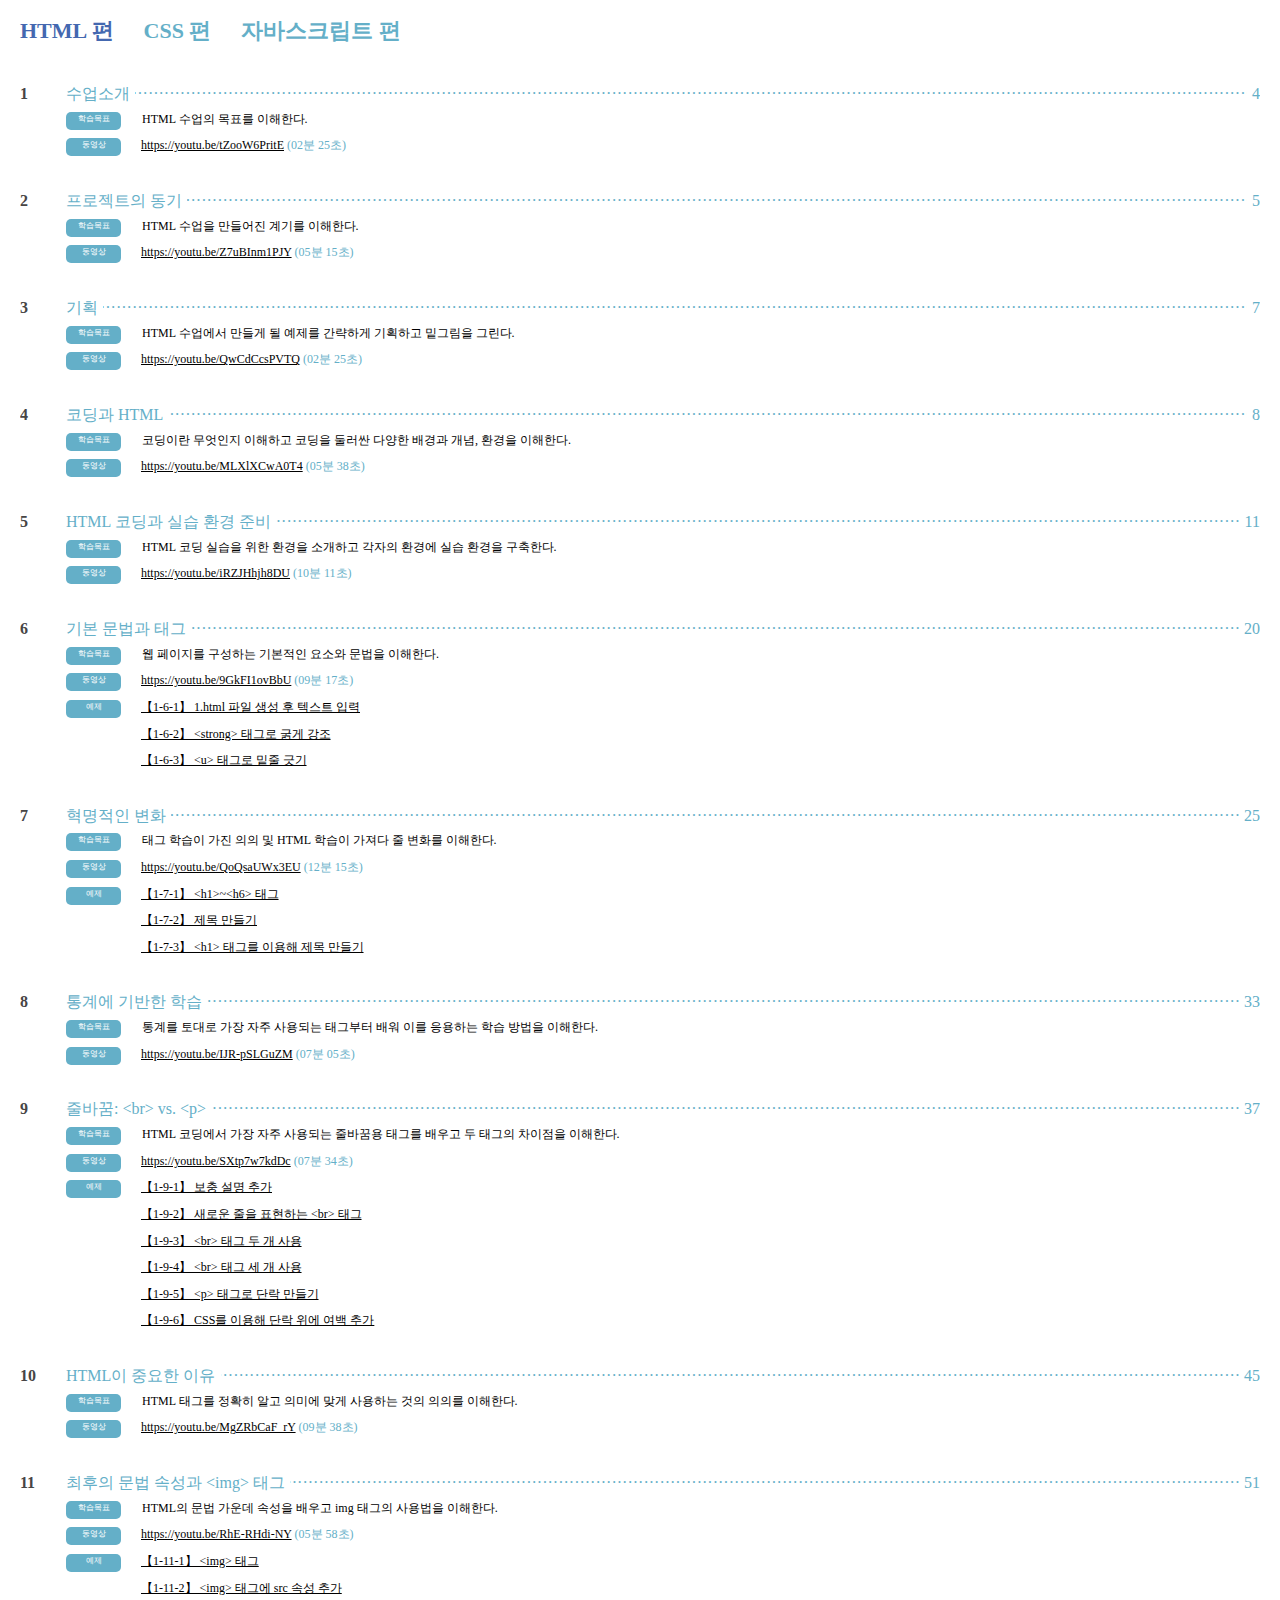
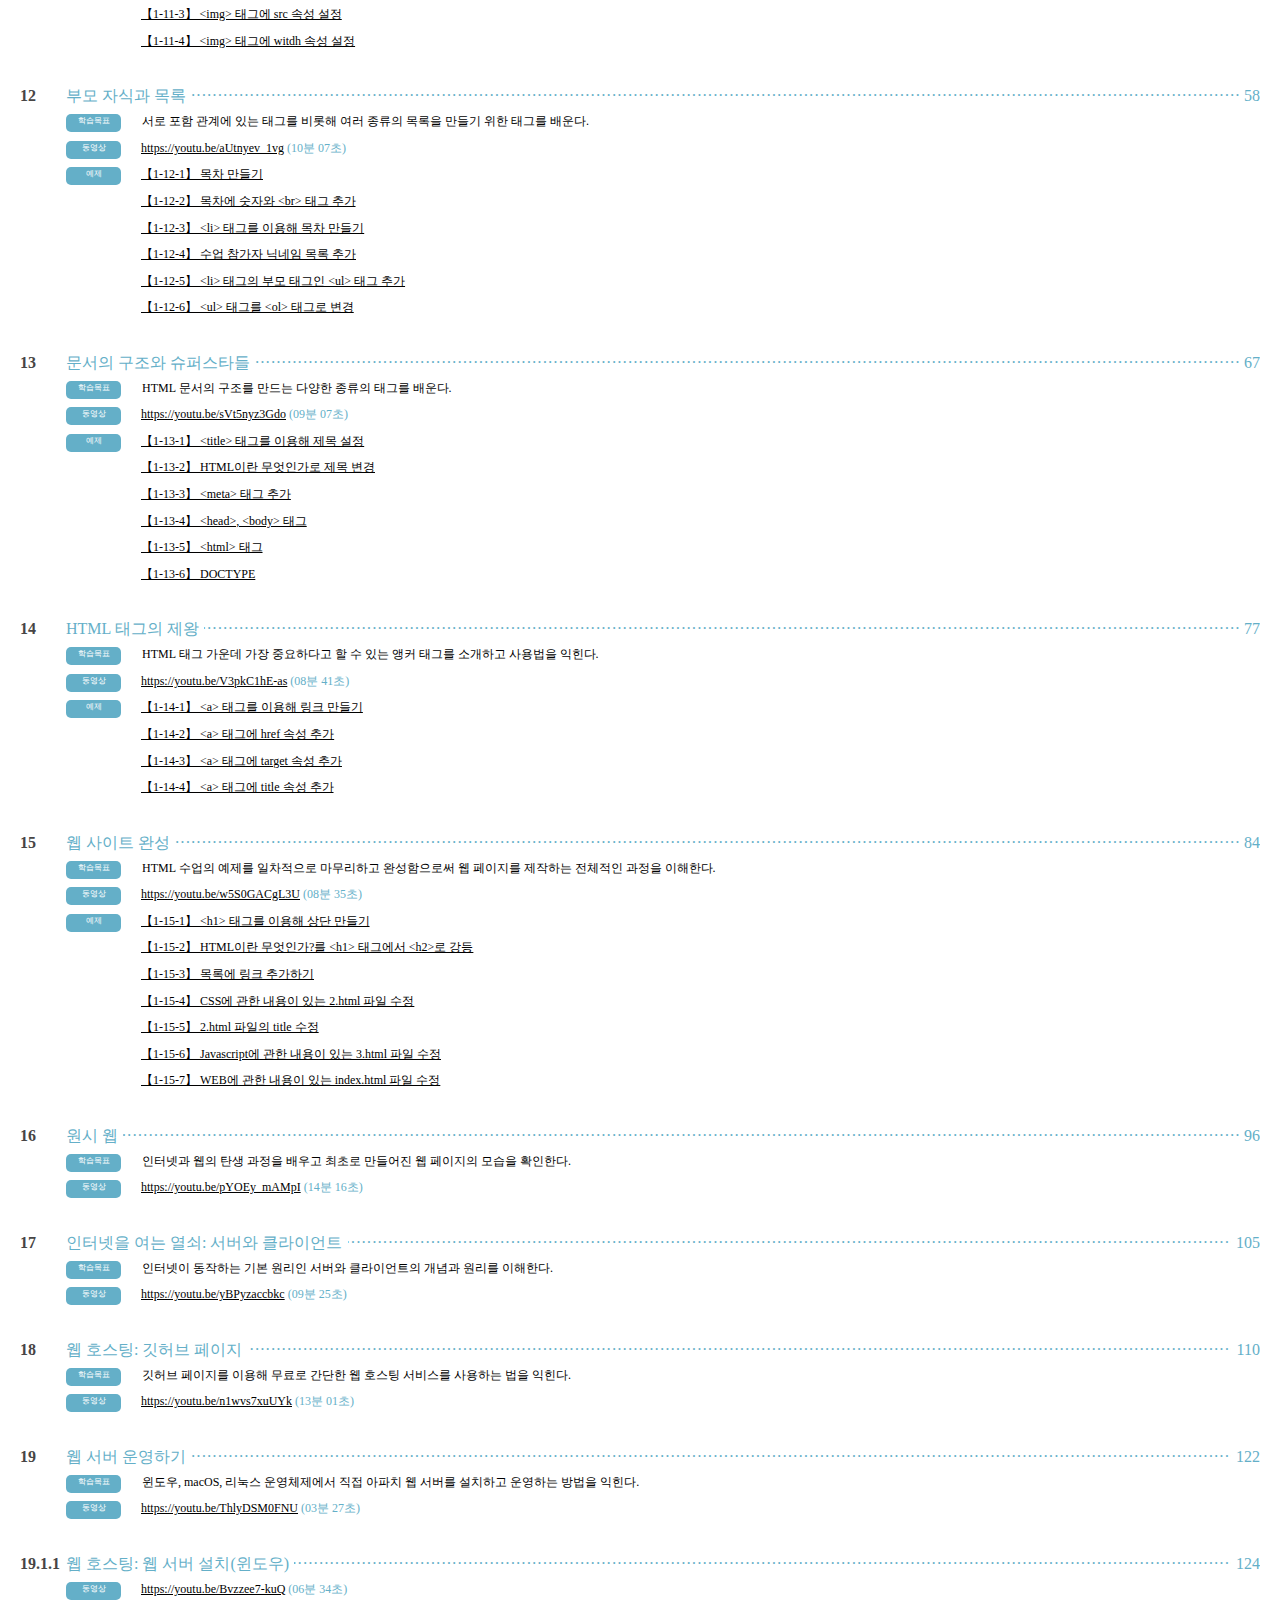
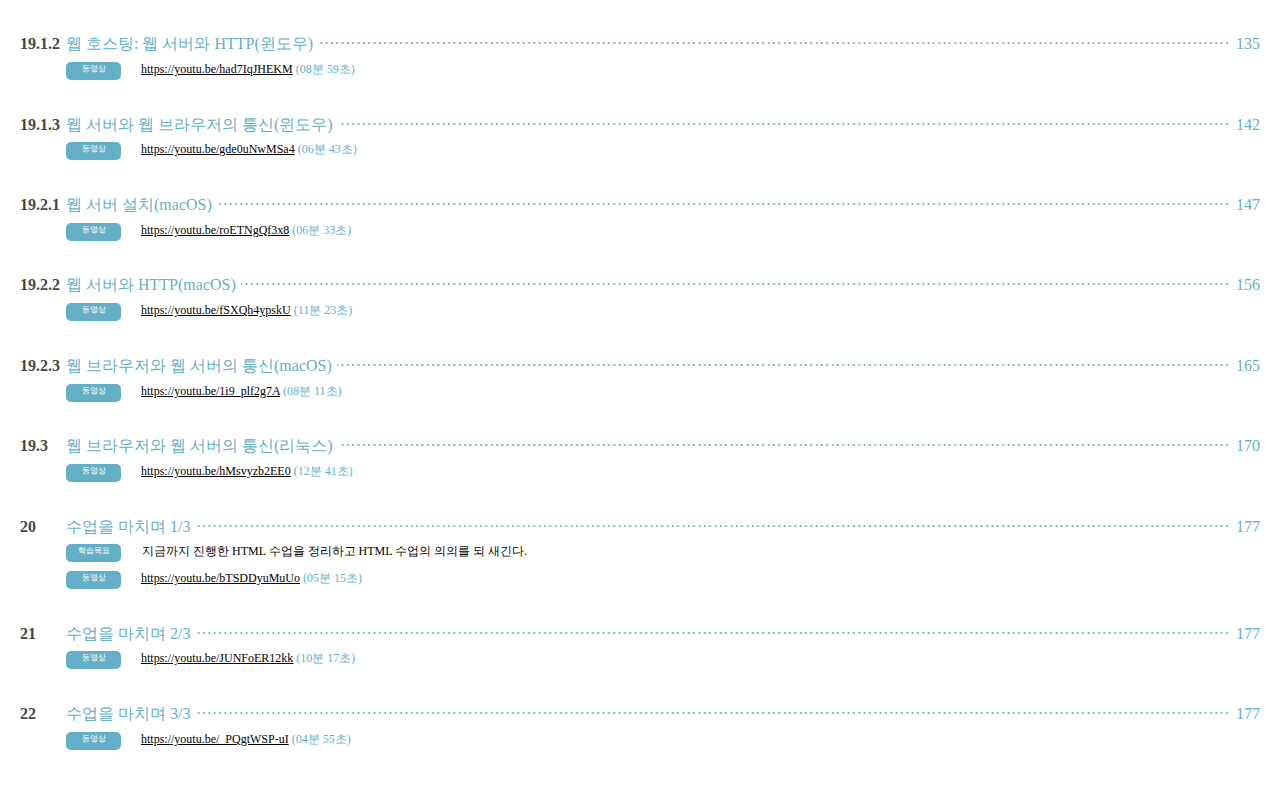
<file: index.html>
<!DOCTYPE html>
<html>
    <head>
        <meta charset="utf-8">
        <title>생활코딩 동영상, 예제 링크 모음</title>
        <meta http-equiv="refresh" content="0; url=html.html" />
    </head>
    <body>
    </body>
</html>
</file>
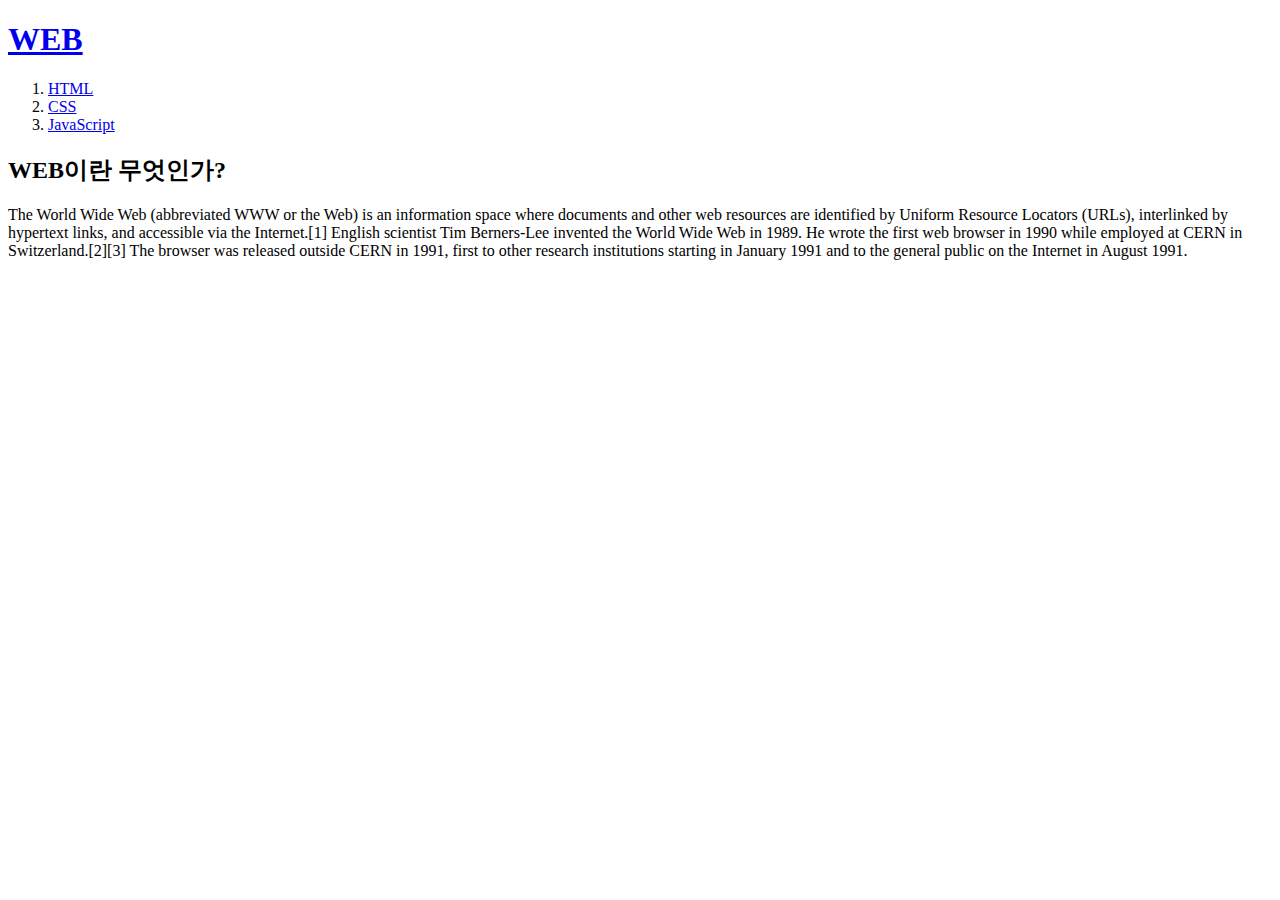
<file: 1-finish/index.html>
<!DOCTYPE HTML>
<html>
    <head>
        <title>WEB1 - Welcome</title>
        <meta charset="utf-8">
    </head>
    <body>
        <h1><a href="index.html">WEB</a></h1>
        <ol>
            <li><a href="1.html">HTML</a></li>
            <li><a href="2.html">CSS</a></li>
            <li><a href="3.html">JavaScript</a></li>
        </ol>
        <h2>WEB이란 무엇인가?</h2>
        <p>The World Wide Web (abbreviated WWW or the Web) is an information space where documents and other web resources are identified by Uniform Resource Locators (URLs), interlinked by hypertext links, and accessible via the Internet.[1] English scientist Tim Berners-Lee invented the World Wide Web in 1989. He wrote the first web browser in 1990 while employed at CERN in Switzerland.[2][3] The browser was released outside CERN in 1991, first to other research institutions starting in January 1991 and to the general public on the Internet in August 1991.</p>
    </body>
</html>
</file>
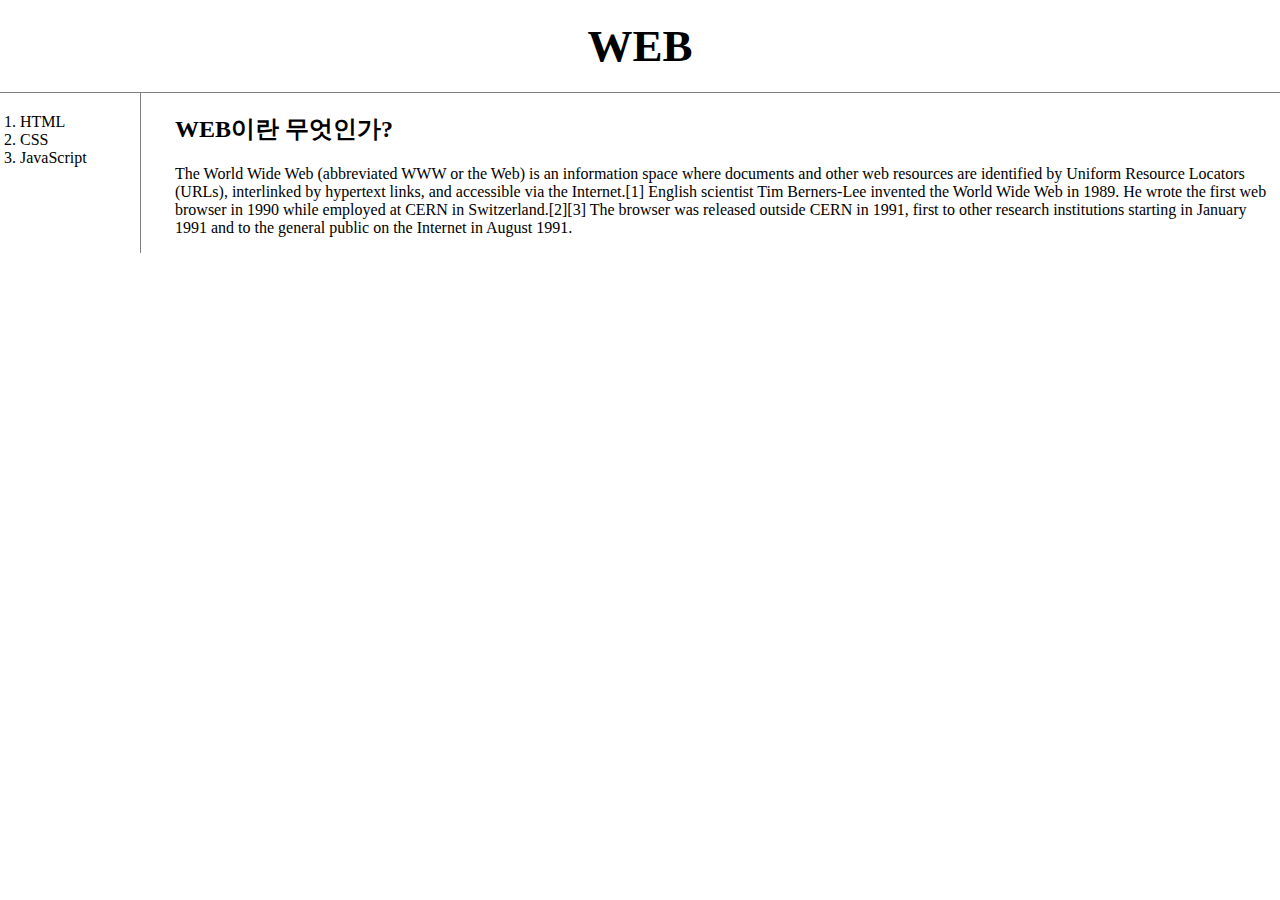
<file: 2-finish/index.html>
<!DOCTYPE HTML>
<html>
    <head>
        <title>WEB1 - Welcome</title>
        <meta charset="utf-8">
        <link rel="stylesheet" href="style.css" />
    </head>
    <body>
        <h1><a href="index.html">WEB</a></h1>
        <div id="grid">
            <ol>
                <li><a href="1.html">HTML</a></li>
                <li><a href="2.html">CSS</a></li>
                <li><a href="3.html">JavaScript</a></li>
            </ol>

            <div id="article">
                <h2>WEB이란 무엇인가?</h2>
                <p>The World Wide Web (abbreviated WWW or the Web) is an information space where documents and other web resources are identified by Uniform Resource Locators (URLs), interlinked by hypertext links, and accessible via the Internet.[1] English scientist Tim Berners-Lee invented the World Wide Web in 1989. He wrote the first web browser in 1990 while employed at CERN in Switzerland.[2][3] The browser was released outside CERN in 1991, first to other research institutions starting in January 1991 and to the general public on the Internet in August 1991.</p>
            </div>
        </div>
    </body>
</html>
</file>
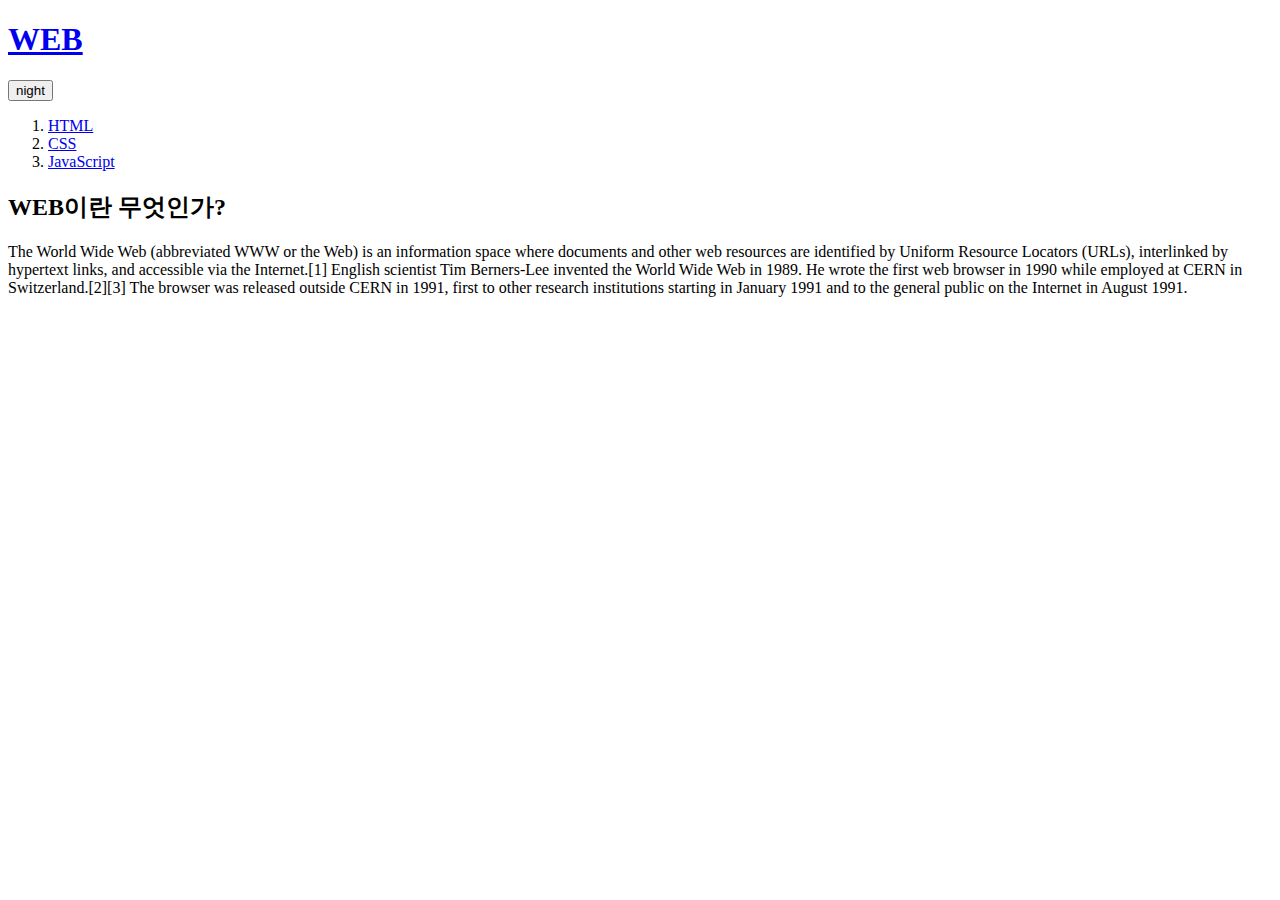
<file: 3-finish/index.html>
<!DOCTYPE HTML>
<html>
    <head>
        <title>WEB1 - Welcome</title>
        <meta charset="utf-8">
        <script src="https://ajax.googleapis.com/ajax/libs/jquery/3.3.1/jquery.min.js"></script>
        <script src="color.js"></script>
    </head>
    <body>
        <h1><a href="index.html">WEB</a></h1>

        <input type="button" value="night" onclick="
            nightDayHandler(this);
        ">

        <ol>
            <li><a href="1.html">HTML</a></li>
            <li><a href="2.html">CSS</a></li>
            <li><a href="3.html">JavaScript</a></li>
        </ol>
        <h2>WEB이란 무엇인가?</h2>
        <p>The World Wide Web (abbreviated WWW or the Web) is an information space where documents and other web resources are identified by Uniform Resource Locators (URLs), interlinked by hypertext links, and accessible via the Internet.[1] English scientist Tim Berners-Lee invented the World Wide Web in 1989. He wrote the first web browser in 1990 while employed at CERN in Switzerland.[2][3] The browser was released outside CERN in 1991, first to other research institutions starting in January 1991 and to the general public on the Internet in August 1991.</p>
    </body>
</html>
</file>
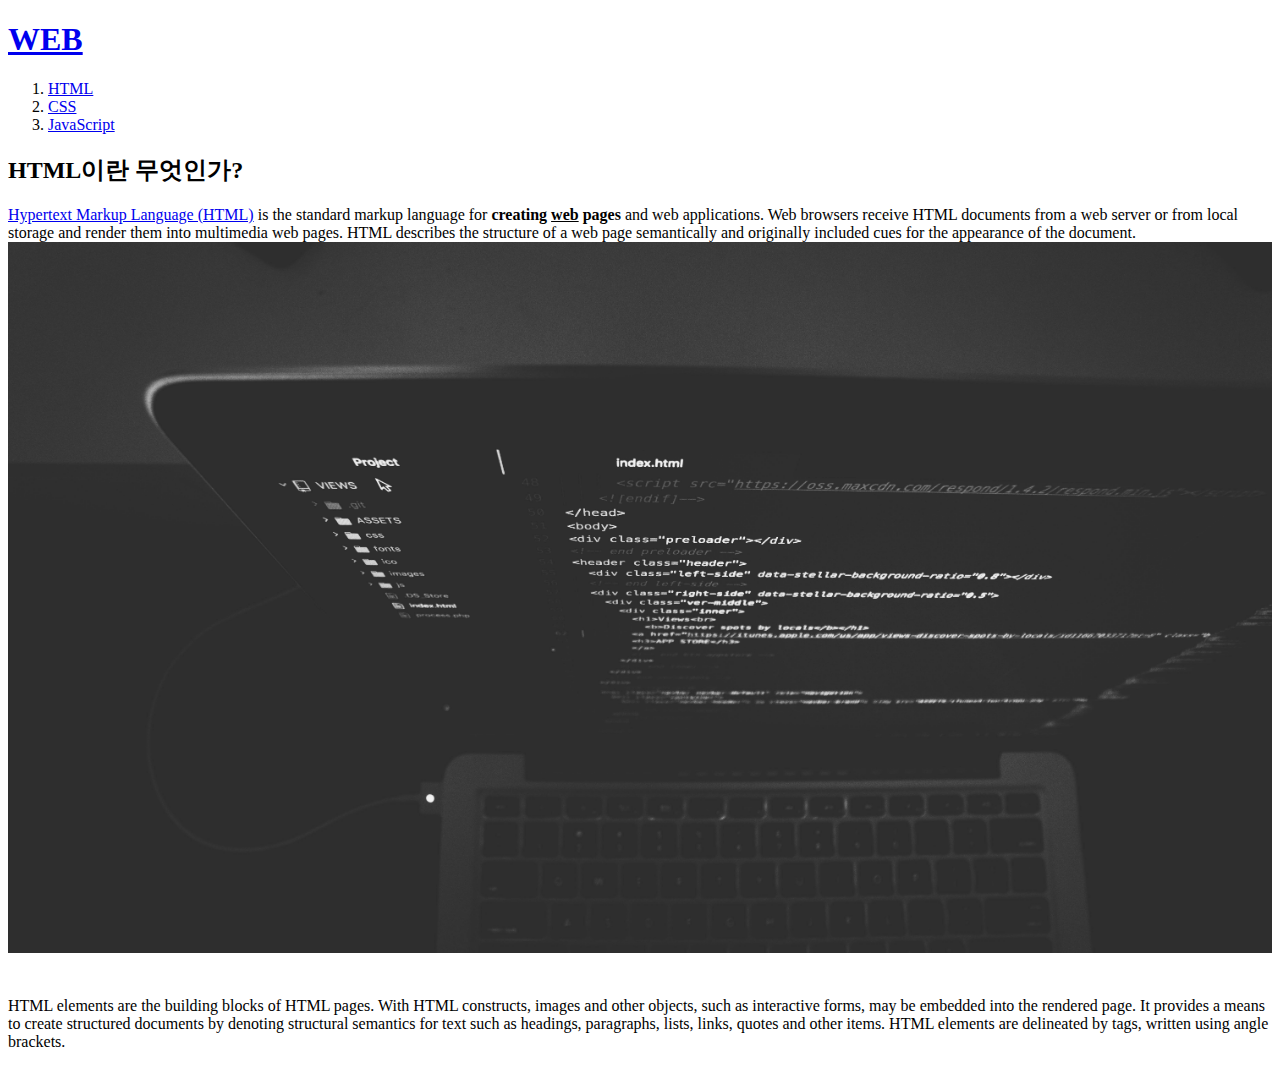
<file: 1-finish/1.html>
<!DOCTYPE HTML>
<html>
    <head>
        <title>WEB1 - HTML</title>
        <meta charset="utf-8">
    </head>
    <body>
        <h1><a href="index.html">WEB</a></h1>
        <ol>
            <li><a href="1.html">HTML</a></li>
            <li><a href="2.html">CSS</a></li>
            <li><a href="3.html">JavaScript</a></li>
        </ol>
        <h2>HTML이란 무엇인가?</h2>
        <p><a href="https://www.w3.org/TR/html5/" target="_blank" title="HTML5 specification">Hypertext Markup Language (HTML)</a> is the standard markup language for <strong>creating <u>web</u> pages</strong> and web applications. Web browsers receive HTML documents from a web server or from local storage and render them into multimedia web pages. HTML describes the structure of a web page semantically and originally included cues for the appearance of the document.
        <img src="coding.jpg" width="100%">
        </p><p style="margin-top:40px;">HTML elements are the building blocks of HTML pages. With HTML constructs, images and other objects, such as interactive forms, may be embedded into the rendered page. It provides a means to create structured documents by denoting structural semantics for text such as headings, paragraphs, lists, links, quotes and other items. HTML elements are delineated by tags, written using angle brackets.</p>
    </body>
</html>
</file>
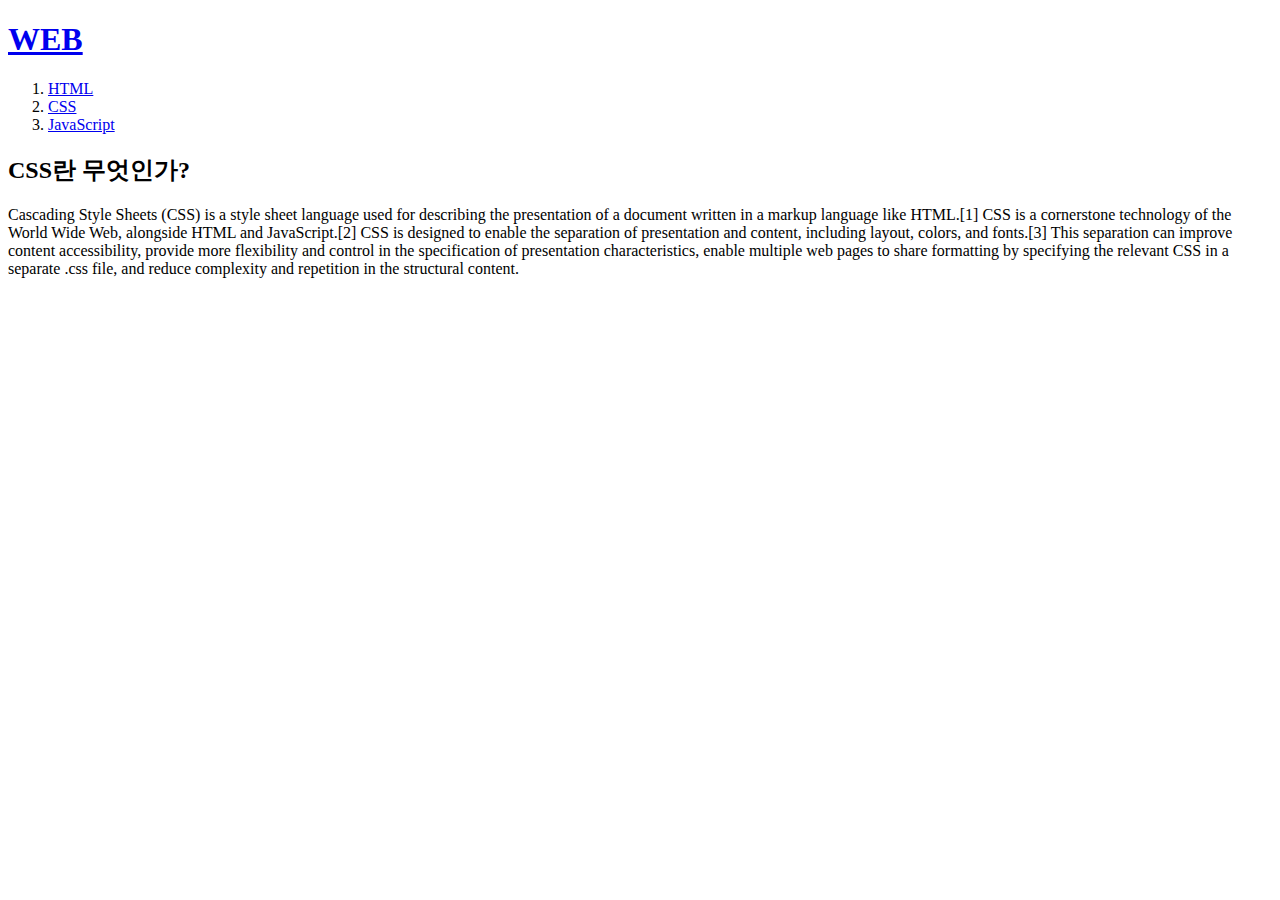
<file: 1-finish/2.html>
<!DOCTYPE HTML>
<html>
    <head>
        <title>WEB1 - CSS</title>
        <meta charset="utf-8">
    </head>
    <body>
        <h1><a href="index.html">WEB</a></h1>
        <ol>
            <li><a href="1.html">HTML</a></li>
            <li><a href="2.html">CSS</a></li>
            <li><a href="3.html">JavaScript</a></li>
        </ol>
        <h2>CSS란 무엇인가?</h2>
        <p>Cascading Style Sheets (CSS) is a style sheet language used for describing the presentation of a document written in a markup language like HTML.[1] CSS is a cornerstone technology of the World Wide Web, alongside HTML and JavaScript.[2] CSS is designed to enable the separation of presentation and content, including layout, colors, and fonts.[3] This separation can improve content accessibility, provide more flexibility and control in the specification of presentation characteristics, enable multiple web pages to share formatting by specifying the relevant CSS in a separate .css file, and reduce complexity and repetition in the structural content.</p>
    </body>
</html>
</file>
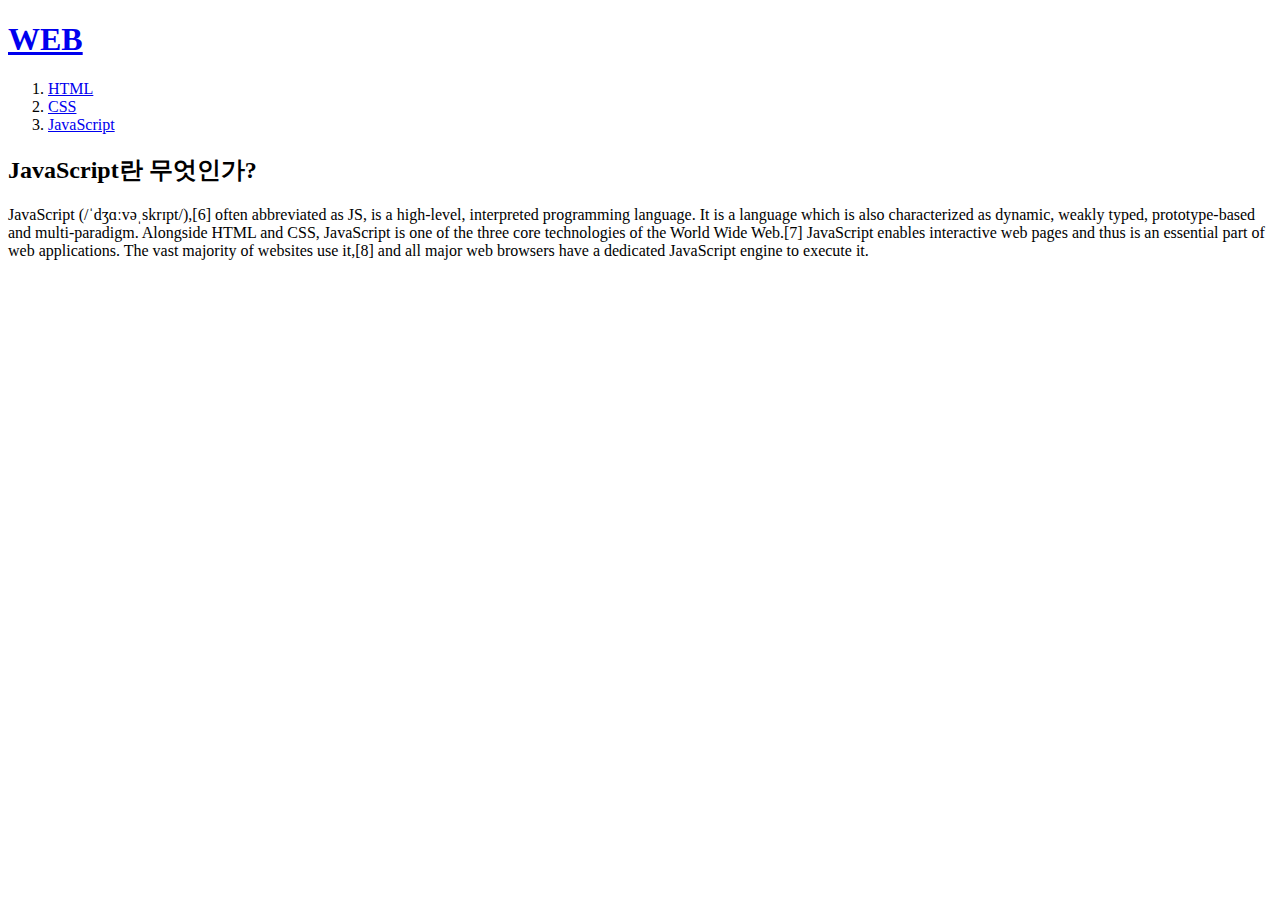
<file: 1-finish/3.html>
<!DOCTYPE HTML>
<html>
    <head>
        <title>WEB1 - JavaScript</title>
        <meta charset="utf-8">
    </head>
    <body>
        <h1><a href="index.html">WEB</a></h1>
        <ol>
            <li><a href="1.html">HTML</a></li>
            <li><a href="2.html">CSS</a></li>
            <li><a href="3.html">JavaScript</a></li>
        </ol>
        <h2>JavaScript란 무엇인가?</h2>
        <p>JavaScript (/ˈdʒɑːvəˌskrɪpt/),[6] often abbreviated as JS, is a high-level, interpreted programming language. It is a language which is also characterized as dynamic, weakly typed, prototype-based and multi-paradigm. Alongside HTML and CSS, JavaScript is one of the three core technologies of the World Wide Web.[7] JavaScript enables interactive web pages and thus is an essential part of web applications. The vast majority of websites use it,[8] and all major web browsers have a dedicated JavaScript engine to execute it.</p>
    </body>
</html>
</file>
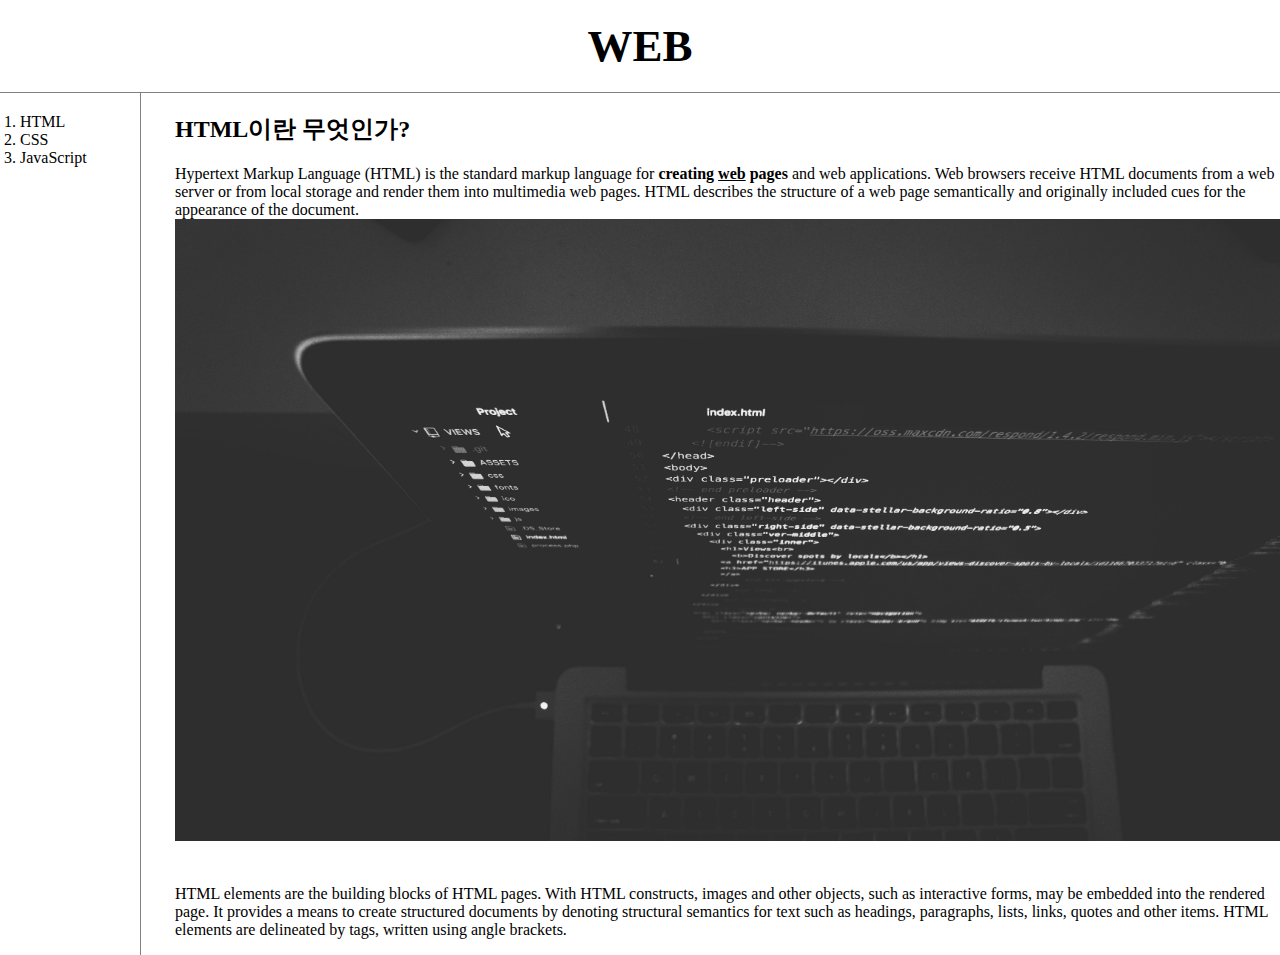
<file: 2-finish/1.html>
<!DOCTYPE HTML>
<html>
    <head>
        <title>WEB1 - HTML</title>
        <meta charset="utf-8">
        <link rel="stylesheet" href="style.css" />
    </head>
    <body>
        <h1><a href="index.html">WEB</a></h1>
        <div id="grid">
            <ol>
                <li><a href="1.html">HTML</a></li>
                <li><a href="2.html">CSS</a></li>
                <li><a href="3.html">JavaScript</a></li>
            </ol>

            <div id="article">
                <h2>HTML이란 무엇인가?</h2>
                <p><a href="https://www.w3.org/TR/html5/" target="_blank" title="HTML5 specification">Hypertext Markup Language (HTML)</a> is the standard markup language for <strong>creating <u>web</u> pages</strong> and web applications. Web browsers receive HTML documents from a web server or from local storage and render them into multimedia web pages. HTML describes the structure of a web page semantically and originally included cues for the appearance of the document.
                <img src="coding.jpg" width="100%">
                </p><p style="margin-top:40px;">HTML elements are the building blocks of HTML pages. With HTML constructs, images and other objects, such as interactive forms, may be embedded into the rendered page. It provides a means to create structured documents by denoting structural semantics for text such as headings, paragraphs, lists, links, quotes and other items. HTML elements are delineated by tags, written using angle brackets.</p>
            </div>
        </div>
    </body>
</html>
</file>
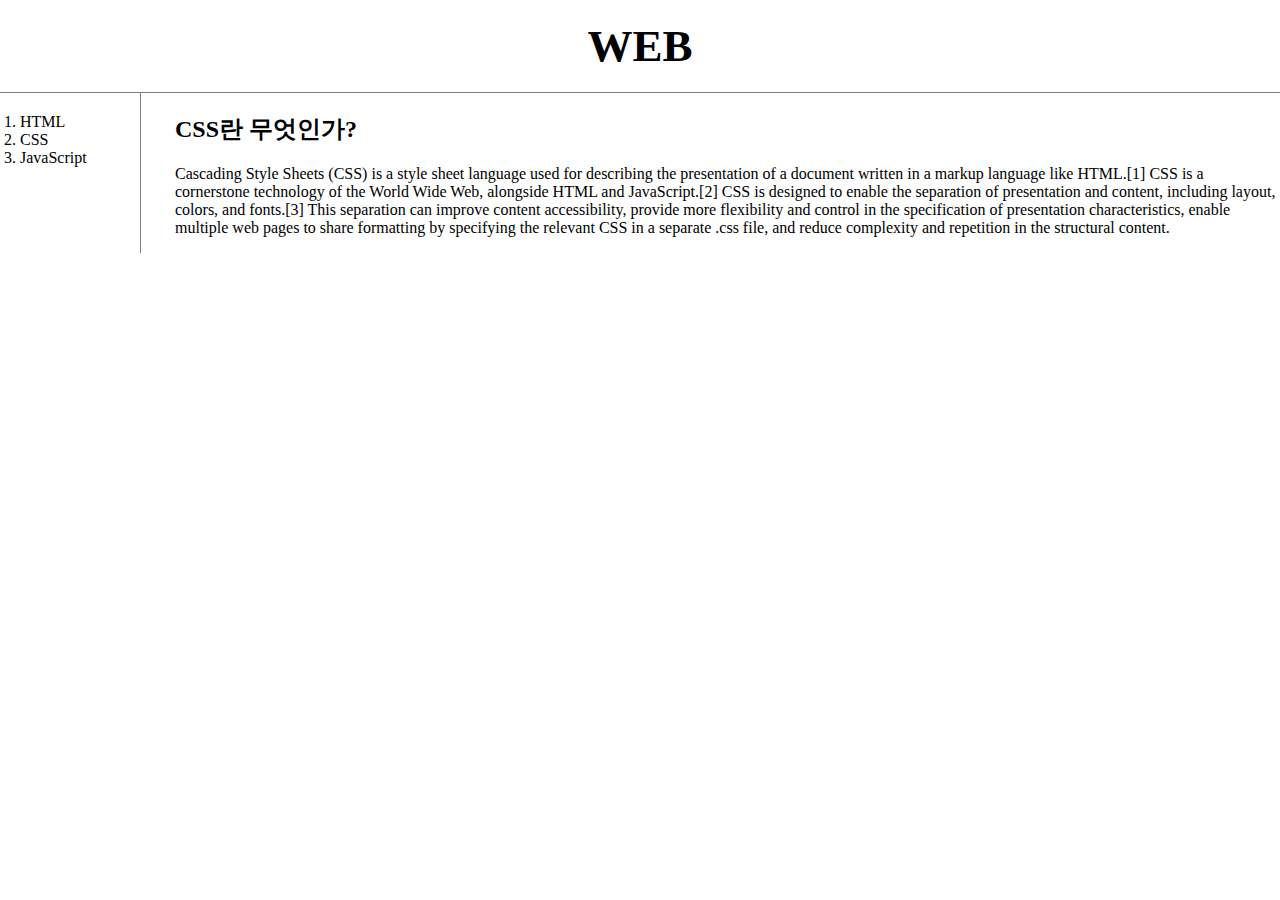
<file: 2-finish/2.html>
<!DOCTYPE HTML>
<html>
    <head>
        <title>WEB1 - CSS</title>
        <meta charset="utf-8">
        <link rel="stylesheet" href="style.css" />
    </head>
    <body>
        <h1><a href="index.html">WEB</a></h1>
        <div id="grid">
            <ol>
                <li><a href="1.html">HTML</a></li>
                <li><a href="2.html">CSS</a></li>
                <li><a href="3.html">JavaScript</a></li>
            </ol>

            <div id="article">
                <h2>CSS란 무엇인가?</h2>
                <p>Cascading Style Sheets (CSS) is a style sheet language used for describing the presentation of a document written in a markup language like HTML.[1] CSS is a cornerstone technology of the World Wide Web, alongside HTML and JavaScript.[2] CSS is designed to enable the separation of presentation and content, including layout, colors, and fonts.[3] This separation can improve content accessibility, provide more flexibility and control in the specification of presentation characteristics, enable multiple web pages to share formatting by specifying the relevant CSS in a separate .css file, and reduce complexity and repetition in the structural content.</p>
            </div>
        </div>
    </body>
</html>
</file>
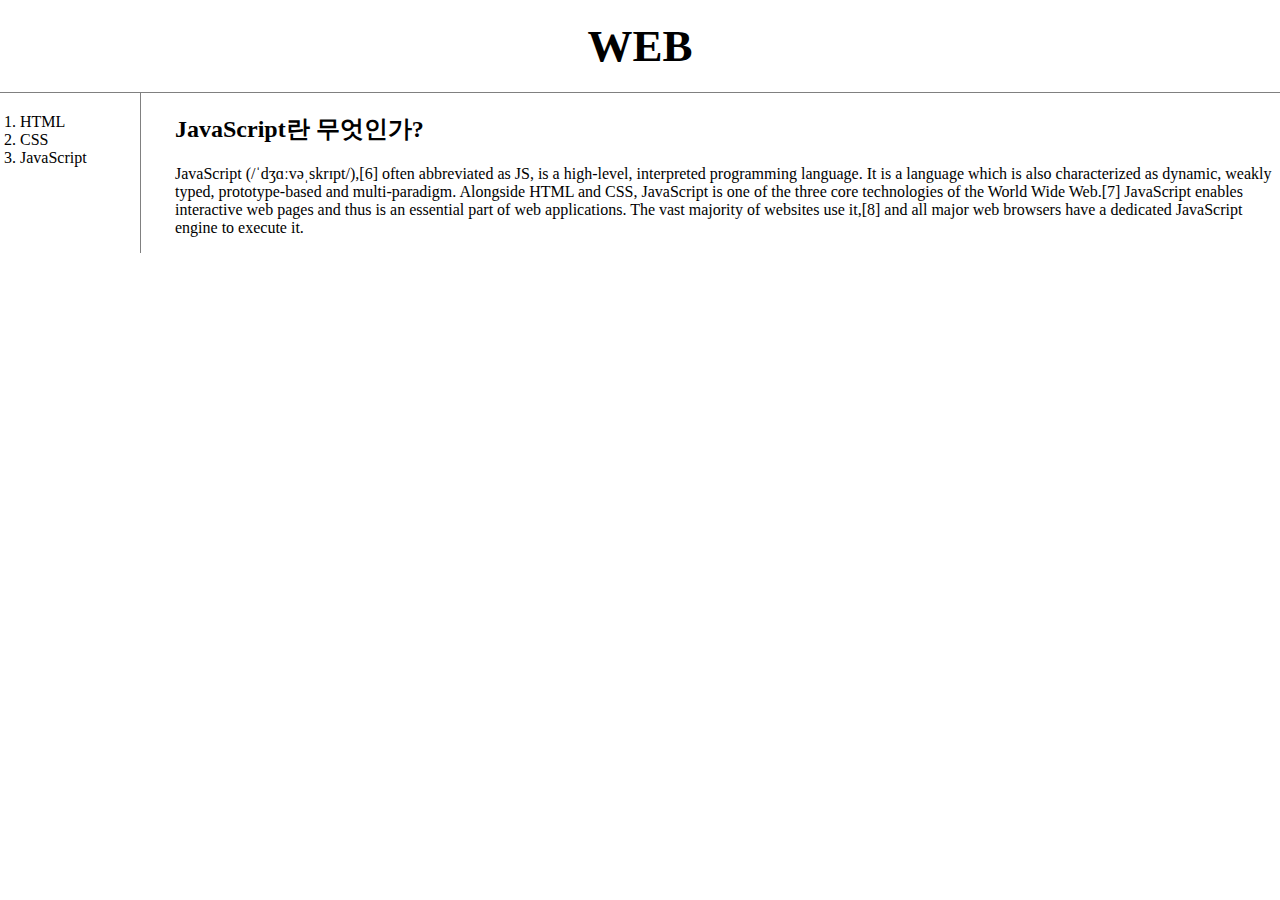
<file: 2-finish/3.html>
<!DOCTYPE HTML>
<html>
    <head>
        <title>WEB1 - JavaScript</title>
        <meta charset="utf-8">
        <link rel="stylesheet" href="style.css" />
    </head>
    <body>
        <h1><a href="index.html">WEB</a></h1>
        <div id="grid">
            <ol>
                <li><a href="1.html">HTML</a></li>
                <li><a href="2.html">CSS</a></li>
                <li><a href="3.html">JavaScript</a></li>
            </ol>

            <div id="article">
                <h2>JavaScript란 무엇인가?</h2>
                <p>JavaScript (/ˈdʒɑːvəˌskrɪpt/),[6] often abbreviated as JS, is a high-level, interpreted programming language. It is a language which is also characterized as dynamic, weakly typed, prototype-based and multi-paradigm. Alongside HTML and CSS, JavaScript is one of the three core technologies of the World Wide Web.[7] JavaScript enables interactive web pages and thus is an essential part of web applications. The vast majority of websites use it,[8] and all major web browsers have a dedicated JavaScript engine to execute it.</p>
            </div>
        </div>
    </body>
</html>
</file>
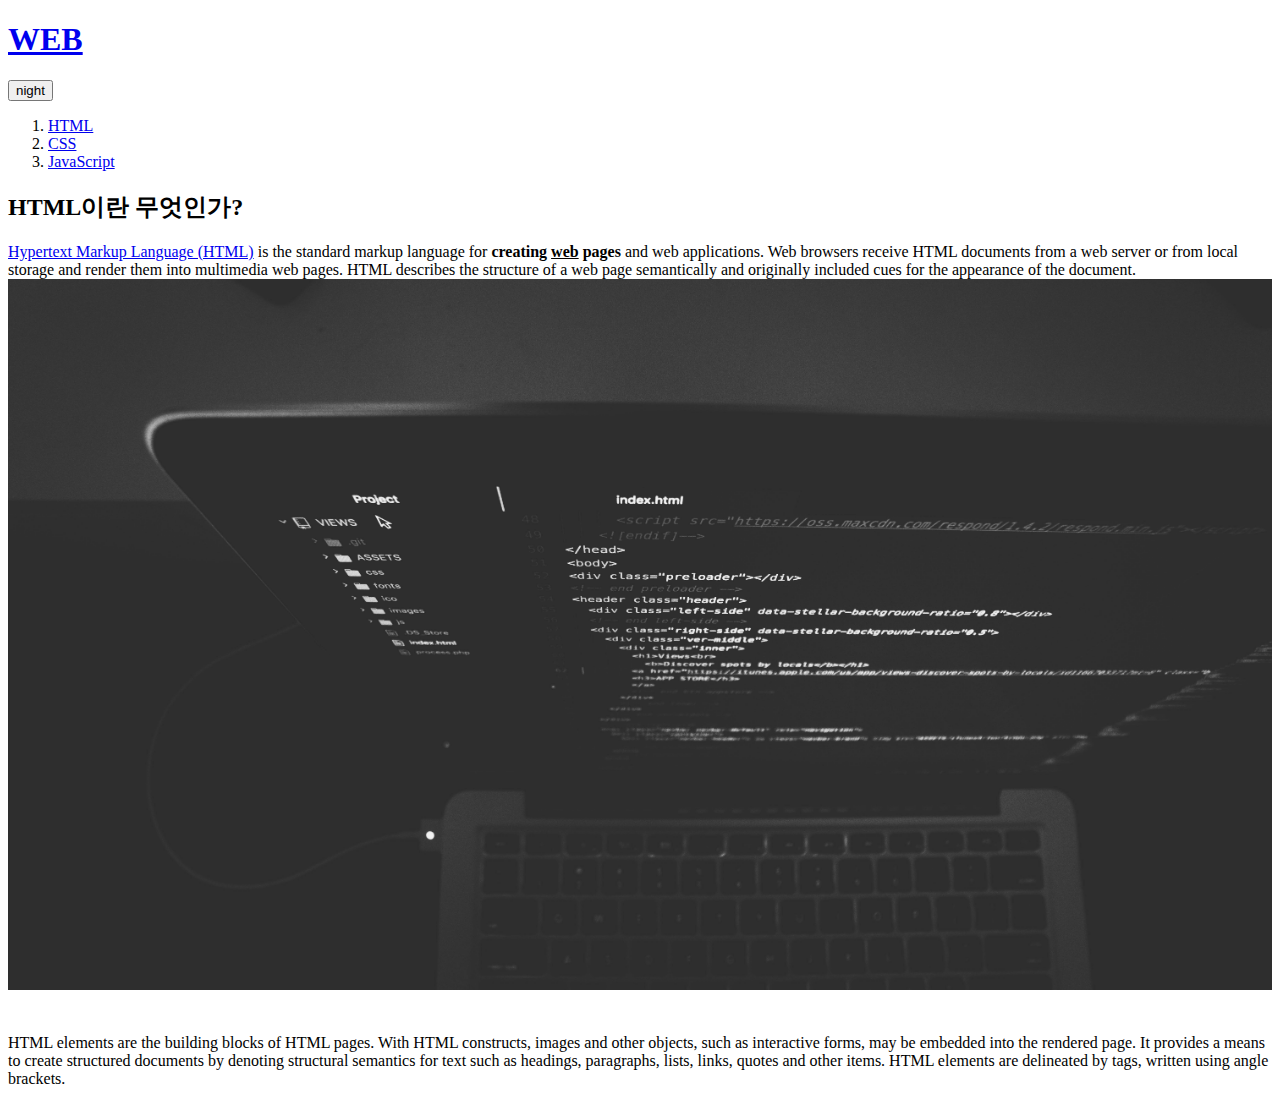
<file: 3-finish/1.html>
<!DOCTYPE HTML>
<html>
    <head>
        <title>WEB1 - HTML</title>
        <meta charset="utf-8">
        <script src="https://ajax.googleapis.com/ajax/libs/jquery/3.3.1/jquery.min.js"></script>
        <script src="color.js"></script>
    </head>
    <body>
        <h1><a href="index.html">WEB</a></h1>

        <input type="button" value="night" onclick="
            nightDayHandler(this);
        ">

        <ol>
            <li><a href="1.html">HTML</a></li>
            <li><a href="2.html">CSS</a></li>
            <li><a href="3.html">JavaScript</a></li>
        </ol>
        <h2>HTML이란 무엇인가?</h2>
        <p><a href="https://www.w3.org/TR/html5/" target="_blank" title="HTML5 specification">Hypertext Markup Language (HTML)</a> is the standard markup language for <strong>creating <u>web</u> pages</strong> and web applications. Web browsers receive HTML documents from a web server or from local storage and render them into multimedia web pages. HTML describes the structure of a web page semantically and originally included cues for the appearance of the document.
        <img src="coding.jpg" width="100%">
        </p><p style="margin-top:40px;">HTML elements are the building blocks of HTML pages. With HTML constructs, images and other objects, such as interactive forms, may be embedded into the rendered page. It provides a means to create structured documents by denoting structural semantics for text such as headings, paragraphs, lists, links, quotes and other items. HTML elements are delineated by tags, written using angle brackets.</p>
    </body>
</html>
</file>
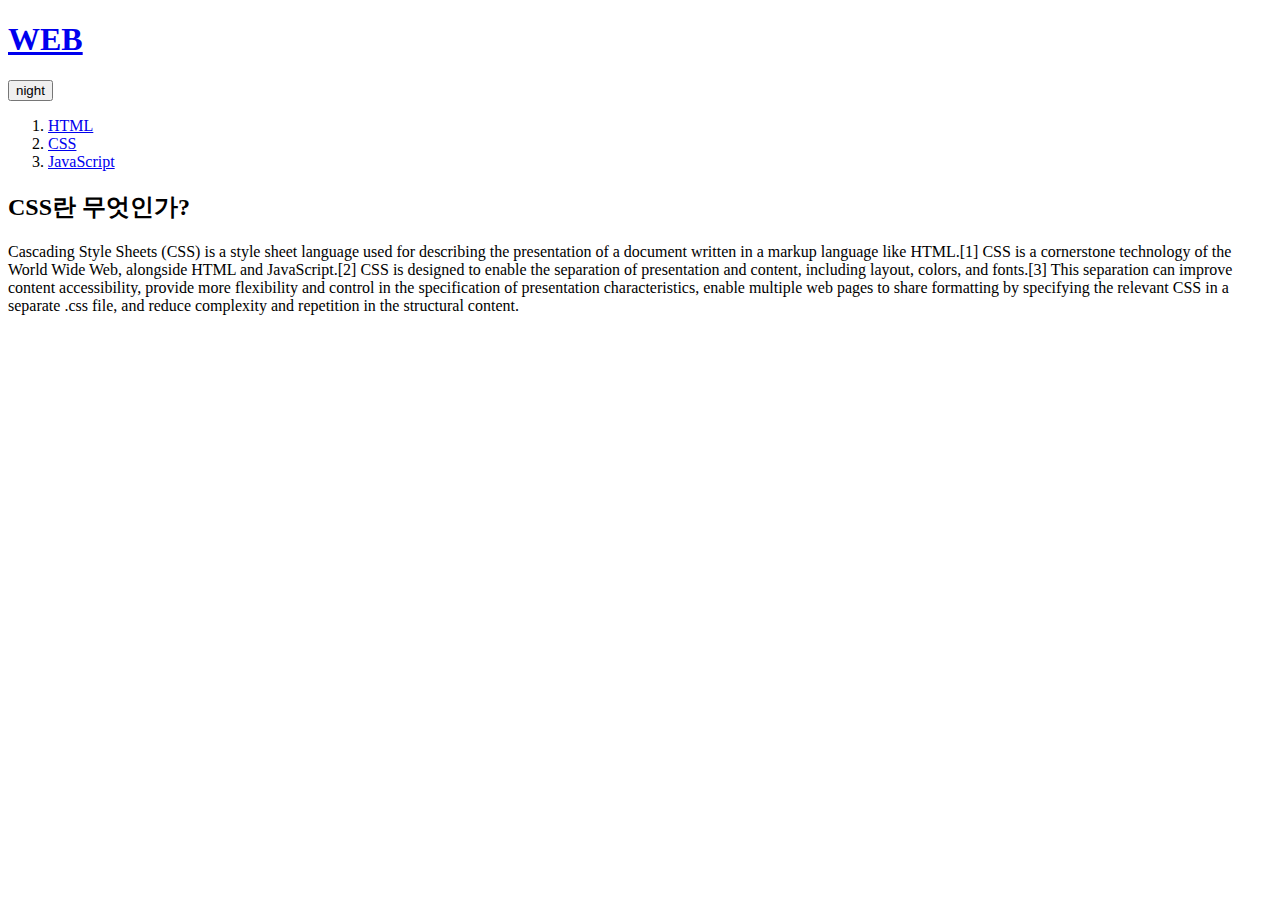
<file: 3-finish/2.html>
<!DOCTYPE HTML>
<html>
    <head>
        <title>WEB1 - CSS</title>
        <meta charset="utf-8">
        <script src="https://ajax.googleapis.com/ajax/libs/jquery/3.3.1/jquery.min.js"></script>
        <script src="color.js"></script>
    </head>
    <body>
        <h1><a href="index.html">WEB</a></h1>

        <input type="button" value="night" onclick="
            nightDayHandler(this);
        ">

        <ol>
            <li><a href="1.html">HTML</a></li>
            <li><a href="2.html">CSS</a></li>
            <li><a href="3.html">JavaScript</a></li>
        </ol>
        <h2>CSS란 무엇인가?</h2>
        <p>Cascading Style Sheets (CSS) is a style sheet language used for describing the presentation of a document written in a markup language like HTML.[1] CSS is a cornerstone technology of the World Wide Web, alongside HTML and JavaScript.[2] CSS is designed to enable the separation of presentation and content, including layout, colors, and fonts.[3] This separation can improve content accessibility, provide more flexibility and control in the specification of presentation characteristics, enable multiple web pages to share formatting by specifying the relevant CSS in a separate .css file, and reduce complexity and repetition in the structural content.</p>
    </body>
</html>
</file>
<file: 2-finish/style.css>
body {
    margin: 0px;
}
a {
  color: black;
  text-decoration: none;
}
h1 {
    font-size: 45px;
    text-align: center;
    border-bottom: 1px solid gray;
    margin: 0px;
    padding: 20px;
}
#grid ol {
    border-right: 1px solid gray;
    width: 100px;
    margin: 0;
    padding: 20px;
}
#grid {
    display: grid;
    grid-template-columns: 150px 1fr;
}
#article {
    padding-left: 25px;
}
@media (max-width: 800px) {
    #grid {
        display: block;
    }
    #grid ol {
        border-right: none;
    }
    h1 {
        border-bottom: none;
    }
}
</file>
